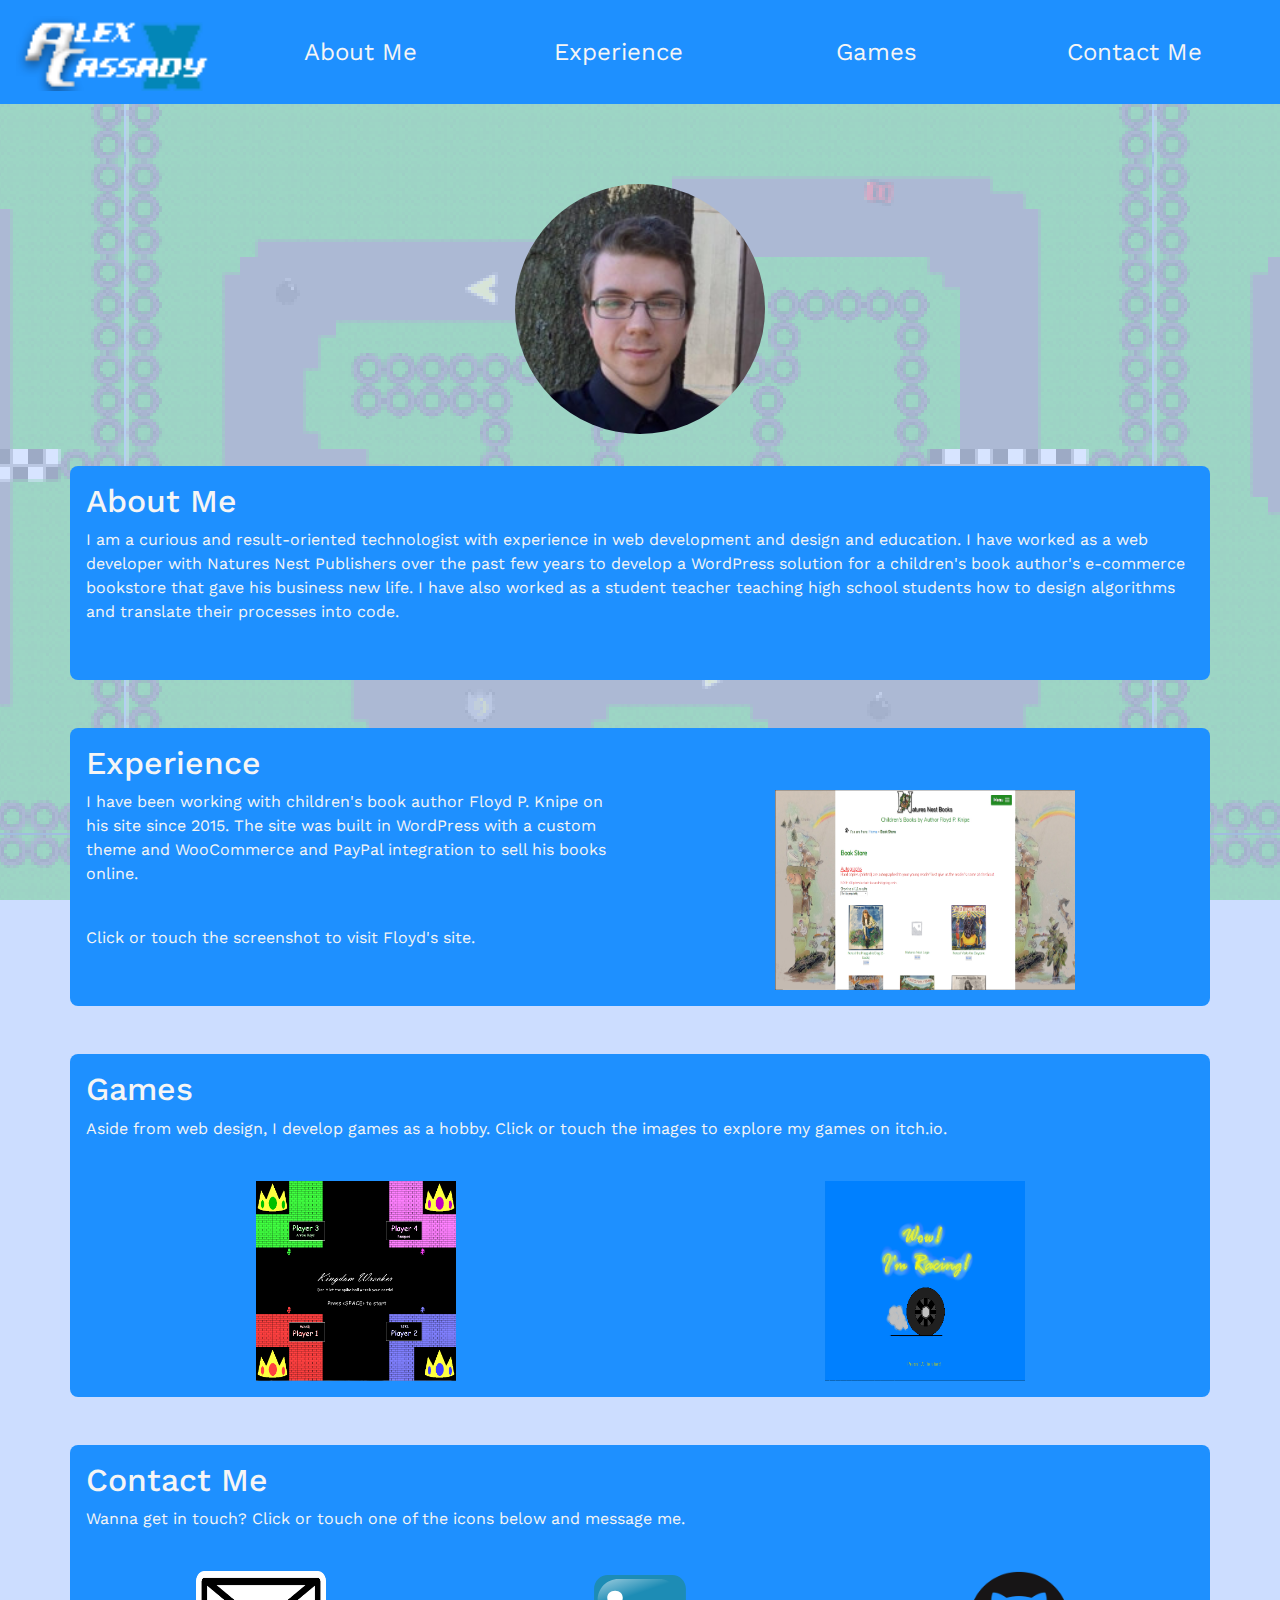
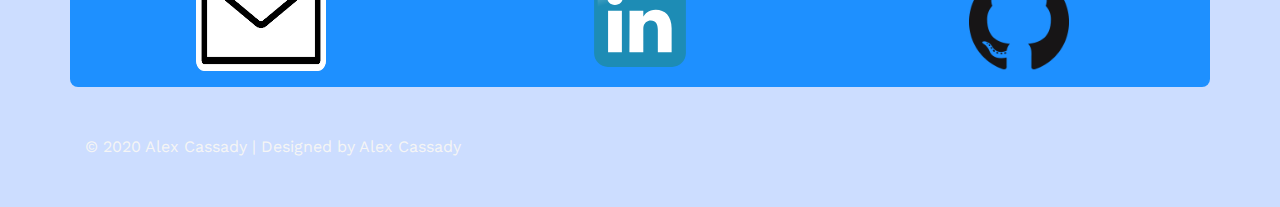
<file: index.html>
<!DOCTYPE html>
<html>
	<head>
		<title>Alex Cassady | Web Design</title>
		<link rel="shortcut icon" type="image/x-icon" href="images/favicon.ico">
		<meta name="viewport" content="width=device-width, initial-scale=1.0">
		
		<!-- Bootstrap -->
		<link rel="stylesheet" href="https://stackpath.bootstrapcdn.com/bootstrap/4.3.1/css/bootstrap.min.css" integrity="sha384-ggOyR0iXCbMQv3Xipma34MD+dH/1fQ784/j6cY/iJTQUOhcWr7x9JvoRxT2MZw1T" crossorigin="anonymous">
		<script src="https://code.jquery.com/jquery-3.3.1.slim.min.js" integrity="sha384-q8i/X+965DzO0rT7abK41JStQIAqVgRVzpbzo5smXKp4YfRvH+8abtTE1Pi6jizo" crossorigin="anonymous"></script>
		<script src="https://cdnjs.cloudflare.com/ajax/libs/popper.js/1.14.7/umd/popper.min.js" integrity="sha384-UO2eT0CpHqdSJQ6hJty5KVphtPhzWj9WO1clHTMGa3JDZwrnQq4sF86dIHNDz0W1" crossorigin="anonymous"></script>
		<script src="https://stackpath.bootstrapcdn.com/bootstrap/4.3.1/js/bootstrap.min.js" integrity="sha384-JjSmVgyd0p3pXB1rRibZUAYoIIy6OrQ6VrjIEaFf/nJGzIxFDsf4x0xIM+B07jRM" crossorigin="anonymous"></script>
		
		<link rel="stylesheet" href="css/main.css">
		<script src="js/main.js"></script>
	</head>
	<body>
		<!-- Navigation -->
		<nav class="navbar navbar-expand navbar-light sticky-top">
			<a class="navbar-brand" href="#"><img src="images/logo.png" width="200" height="75"></a>
				<ul class="navbar-nav mr-auto">
					<li class="nav-item">
						<a class="nav-link" href="#about-me">About Me</a>
					</li>
					<li class="nav-item">
						<a class="nav-link" href="#experience">Experience</a>
					</li>
					<li class="nav-item">
						<a class="nav-link" href="#games">Games</a>
					</li>
					<li class="nav-item">
						<a class="nav-link" href="#contact-me">Contact Me</a>
					</li>
				</ul>
		</nav>
		<!-- End Navigation -->
		
		<!-- About Me -->
		<div class="container" id="about-me">
			<div class="row">
				<div class="col cent-col" id="pic"><img class="circle-img" src="images/alex0.jpg" width="250" height="250"></div>
			</div>
			<div class="row">
				<div class="col large-col">
					<div><h2>About Me</h2></div>
					<div>
						<p>I am a curious and result-oriented technologist with experience in web development and design and education. I have worked as a web developer with Natures Nest Publishers over the past few years to develop a WordPress solution for a children's book author's e-commerce bookstore that gave his business new life. I have also worked as a student teacher teaching high school students how to design algorithms and translate their processes into code.
						</p>
						<br>
					</div>
				</div>
			</div>
		</div>
		<!-- End About Me -->
		
		<!-- Experience -->
		<div class="container" id="experience">
			<div class="row">
				<div class="col large-col">
					<div><h2>Experience</h2></div>
					<div class="row">
						<div class="col-lg-6 col-md-12">
							<p>
							I have been working with children's book author Floyd P. Knipe on his site since 2015. The site was built in WordPress with a custom theme and WooCommerce and PayPal integration to sell his books online.
							</p>
							<br>
							<p>
							Click or touch the screenshot to visit Floyd's site.
							</p>
						</div>
						<div class="col-lg-6 col-md-12 cent-col">
							<a href="#experience" data-toggle="modal" data-target="#nnModal"><img class="hover-scale" src="images/NaturesNestBooksScreenshot.jpg" width="300" height="200"></a>
						</div>
					</div>
				</div>
			</div>
		</div>
		<!-- End Experience -->
		
		<!-- Games -->
		<div class="container" id="games">
			<div class="row">
				<div class="col large-col">
					<div><h2>Games</h2></div>
					<p>Aside from web design, I develop games as a hobby. Click or touch the images to explore my games on itch.io.</p>
					<br>
					<div class="row">
						<div class="col cent-col">
							<a href="#games" data-toggle="modal" data-target="#kwModal"><img class="hover-scale" src="images/kingdomwrecker.png" width="200" height="200"></a>
						</div>
						<div class="col cent-col">
							<a href="#games" data-toggle="modal" data-target="#wrModal"><img class="hover-scale" src="images/wowracing.png" width="200" height="200"></a>
						</div>
					</div>
				</div>
			</div>
		</div>
		<!-- End Games -->
		
		<!-- Contact Me -->
		<div class="container" id="contact-me">
			<div class="row">
				<div class="col large-col">
					<div><h2>Contact Me</h2></div>
					<p>Wanna get in touch? Click or touch one of the icons below and message me.</p>
					<br>
					<div class="row">
						<div class="col cent-col">
							<a href="mailto:alexcassady22@yahoo.com"><img class="hover-scale" src="images/email.png" width="130" height="100"></a>
						</div>
						<div class="col cent-col">
							<a href="https://www.linkedin.com/in/alex-cassady/"><img class="hover-scale" src="images/Linkedin_icon.svg" width="100" height="100"></a>
						</div>
						<div class="col cent-col">
							<a href="https://github.com/lexcass"><img class="hover-scale" src="images/github.png" width="100" height="100"></a>
						</div>
					</div>
				</div>
			</div>
		</div>
		<!-- End Contact Me -->
		
		<!-- Modals -->
		<div class="modal fade" id="nnModal" tabindex="-1" role="dialog" aria-labelledby="nnLabel" aria-hidden="true">
		  <div class="modal-dialog modal-lg" role="document">
			<div class="modal-content">
			  <div class="modal-header">
				<h5 class="modal-title" id="nnLabel">Natures Nest Publishers</h5>
				<button type="button" class="close" data-dismiss="modal" aria-label="Close">
				  <span aria-hidden="true">&times;</span>
				</button>
			  </div>
			  <div class="modal-body">
				<div class="row">
					<div class="col cent-col"><img src="images/NaturesNestBooksScreenshot.jpg" width="700" height="400"></div>
				</div>
				<div class="row">
					<div class="col">
						<center>
						<br>
						<p>
						I have been working with children's book author Floyd P. Knipe on his site since 2015. The site was built in WordPress with a custom theme and WooCommerce and PayPal integration to sell his books online.
						</p>
						<br>
						<a target="_blank" href="http://www.naturesnestpublishers.com" data-toggle="tooltip" title="Warning: This link will take you to an external site.">Visit Floyd's Website<span class="glyphicon glyphicon-new-window"></span></a>
						</center>
					</div>
				</div>
			  </div>
			  <div class="modal-footer">
				<button type="button" class="btn btn-secondary" data-dismiss="modal">Close</button>
			  </div>
			</div>
		  </div>
		</div>
		
		<div class="modal fade" id="kwModal" tabindex="-1" role="dialog" aria-labelledby="kwLabel" aria-hidden="true">
		  <div class="modal-dialog modal-lg" role="document">
			<div class="modal-content">
			  <div class="modal-header">
				<h5 class="modal-title" id="kwLabel">Kingdom Wrecker</h5>
				<button type="button" class="close" data-dismiss="modal" aria-label="Close">
				  <span aria-hidden="true">&times;</span>
				</button>
			  </div>
			  <div class="modal-body">
				<div class="row">
					<div class="col cent-col"><img src="images/kingdomwrecker.png" width="700" height="400"></div>
				</div>
				<div class="row">
					<div class="col">
						<center>
						<br>
						<p>
						Kingdom Wrecker is a multiplayer arcade game inspired by the game Warlords. Giant spike balls bounce around the screen. You control a valiant knight who must use his shield to protect his kingdom while also trying to defeat your three mortal enemies.
						</p>
						<br>
						<a target="_blank" href="https://lexcass.itch.io/kingdom-wrecker" data-toggle="tooltip" title="Warning: This link will take you to an external site.">See it on itch.io!</a>
						</center>
					</div>
				</div>
			  </div>
			  <div class="modal-footer">
				<button type="button" class="btn btn-secondary" data-dismiss="modal">Close</button>
			  </div>
			</div>
		  </div>
		</div>
		
		<div class="modal fade" id="wrModal" tabindex="-1" role="dialog" aria-labelledby="wrLabel" aria-hidden="true">
		  <div class="modal-dialog modal-lg" role="document">
			<div class="modal-content">
			  <div class="modal-header">
				<h5 class="modal-title" id="wrLabel">Wow! I'm Racing!</h5>
				<button type="button" class="close" data-dismiss="modal" aria-label="Close">
				  <span aria-hidden="true">&times;</span>
				</button>
			  </div>
			  <div class="modal-body">
				<div class="row">
					<div class="col cent-col"><img src="images/wowracing.png" width="700" height="400"></div>
				</div>
				<div class="row">
					<div class="col">
						<center>
						<br>
						<p>
						Race against your friends while throwing bombs and shooting rockets at each other in this frustrating and fun local multiplayer racing game. Plug in your game pads, buckle up, and get ready to explode!
						</p>
						<br>
						<a target="_blank" href="https://lexcass.itch.io/wow-im-racing" data-toggle="tooltip" title="Warning: This link will take you to an external site.">See it on itch.io!</a>
						</center>
					</div>
				</div>
			  </div>
			  <div class="modal-footer">
				<button type="button" class="btn btn-secondary" data-dismiss="modal">Close</button>
			  </div>
			</div>
		  </div>
		</div>
		<!-- End Modals -->
		
		<footer>
			<div class="container" id="copyright">
				<span>&copy; 2020 Alex Cassady</span>
				<span>| Designed by Alex Cassady</span>
			</div>
		</footer>
	</body>
</html>
</file>
<file: css/main.css>
@import url("https://fonts.googleapis.com/css?family=Work+Sans");
body {
  font-family: 'Work Sans', sans-serif;
  background-color: #CDF;
  background-image: url("../images/backgroundport2.png");
  background-attachment: fixed;
  background-position: center;
  color: whitesmoke; }

a {
  color: whitesmoke;
  text-decoration: underline; }

.small-col {
  text-align: center; }

.large-col {
  background-color: dodgerblue;
  border-radius: 0.5em;
  padding: 1em; }
  .large-col:hover {
    background-color: #4AA6FF; }

.container {
  margin: 3em auto; }

.cent-col {
  text-align: center; }

.modal-content {
  background-color: #4AA6FF; }

.navbar {
  font-size: 1.5em;
  background-color: dodgerblue; }
  @media only screen and (max-width: 992px) {
    .navbar {
      font-size: 1em; } }
  .navbar .navbar-brand {
    font-size: 2em;
    color: whitesmoke; }

.navbar-nav {
  width: 100%; }

.nav-item {
  text-align: center;
  margin: 0 auto;
  width: 20%; }

.navbar-light .navbar-nav .nav-link {
  color: whitesmoke;
  text-decoration: none; }
  .navbar-light .navbar-nav .nav-link:hover {
    color: lightgray; }

.circle-img {
  border-radius: 50%; }

.col-img {
  width: 10em;
  height: 10em; }

.col-img-wide {
  width: 12em;
  height: 10em; }

.hover-scale:hover {
  -webkit-transition: all 0.25s linear;
  transition: all 0.25s linear;
  -webkit-transform: scale(1.05, 1.05);
  transform: scale(1.05, 1.05); }

#pic {
  padding: 2em 0; }

@media only screen and (max-width: 768px) {
  @import url("https://fonts.googleapis.com/css?family=Work+Sans");
  body {
    font-family: 'Work Sans', sans-serif;
    background-color: #CDF;
    color: whitesmoke; }

  a {
    color: whitesmoke;
    text-decoration: underline; }

  .small-col {
    text-align: center; }

  .large-col {
    background-color: dodgerblue;
    border-radius: 0em;
    width: 100%; }

  .container {
    margin: 0 auto;
    max-width: 100%; }

  .cent-col {
    text-align: center; }

  .modal-content {
    background-color: #4AA6FF; }

  .navbar {
    text-align: center; }

  .navbar-brand {
    width: 100%; }

  .navbar-nav {
    display: none; } }

/*# sourceMappingURL=main.css.map */
</file>
